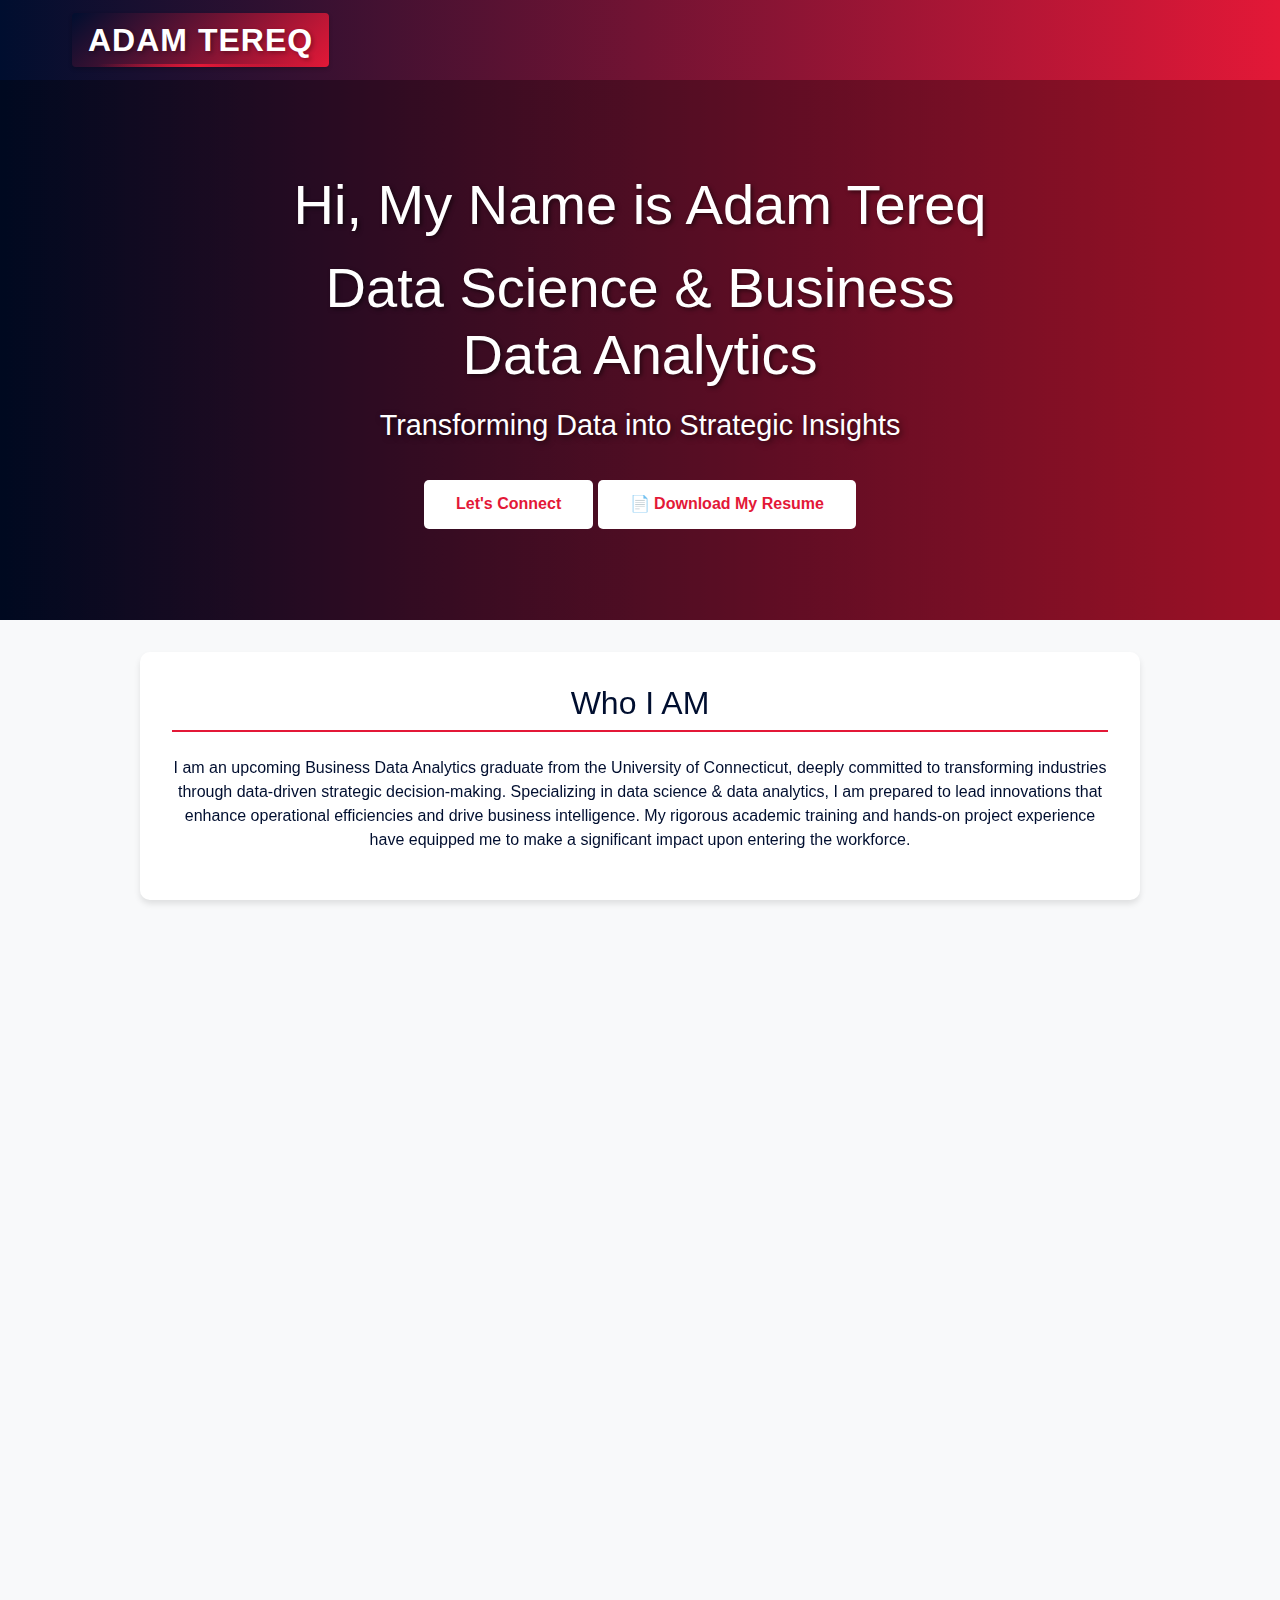
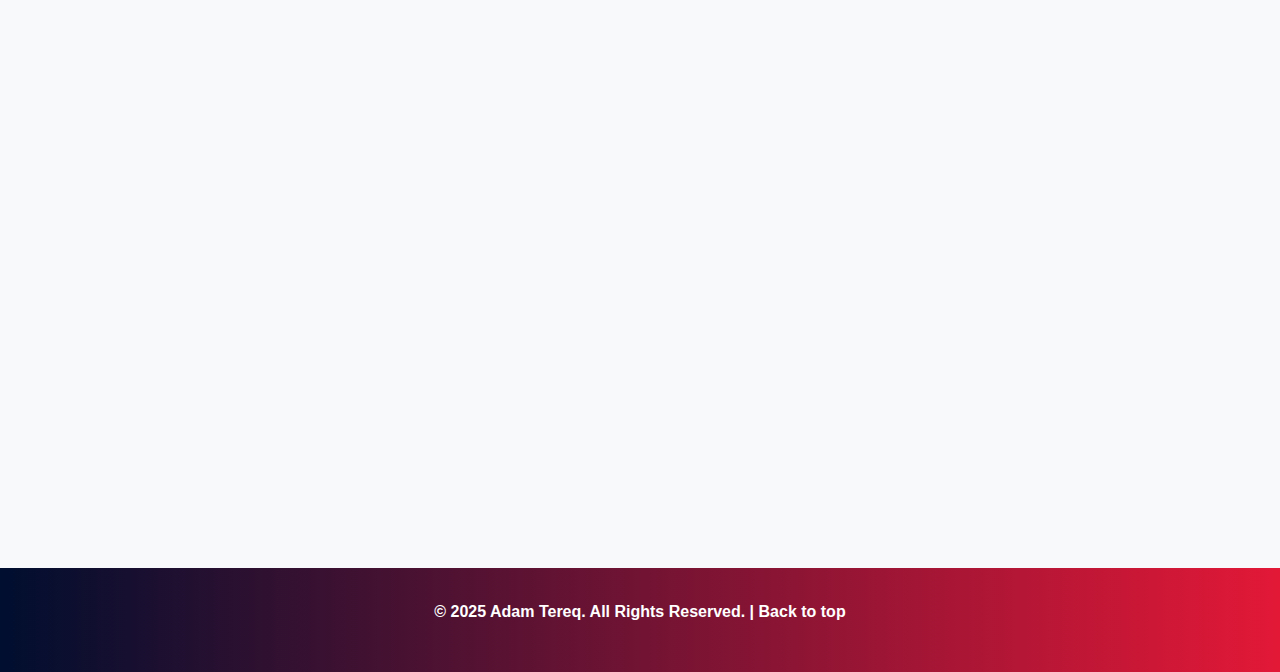
<file: index.html>
<!DOCTYPE html>
<html lang="en">
<head>
  <link rel="icon" type="image/svg+xml" href="public/Adam Logo.svg">
  <meta charset="UTF-8">
  <meta name="description" content="Adam Tereq's Data Science Portfolio">
  <meta name="keywords" content="Data Science, Data Analytics, Portfolio, Adam Tereq">
  <meta name="viewport" content="width=device-width, initial-scale=1.0">
  <title>Adam Tereq - Data Science Portfolio</title>
  <!-- AOS Library for animations -->
  <link href="https://cdn.jsdelivr.net/npm/aos@2.3.4/dist/aos.css" rel="stylesheet">
  <!-- Bootstrap CSS for carousel -->
  <link href="https://cdn.jsdelivr.net/npm/bootstrap@5.0.0-beta3/dist/css/bootstrap.min.css" rel="stylesheet">
  <!-- Custom CSS -->
  <link href="css/home.css" rel="stylesheet">
</head>
<body>
  <!-- HEADER / NAV -->
  <header>
    <nav class="navbar">
      <h2 class="logo">Adam Tereq</h2>
    </nav>
  </header>

  <div class="container">
    <!-- HERO SECTION -->
    <section class="hero" data-aos="fade-in">
      <div class="hero-overlay"></div>
      <div class="hero-content">
        <h1>Hi, My Name is Adam Tereq</h1>
        <h1>Data Science & Business Data Analytics</h1>
        <p>Transforming Data into Strategic Insights</p>
        <a href="#contact" class="hero-btn">Let's Connect</a>
        <a href="public/Adam Tereq Resume .pdf" class="hero-btn" download>📄 Download My Resume</a>
      </div>
    </section>

    <!-- ABOUT SECTION -->
    <section id="about" class="about-section section-bg" data-aos="fade-up">
      <h2>Who I AM</h2>
      <p>
        I am an upcoming Business Data Analytics graduate from the University of Connecticut, deeply committed to transforming industries through data-driven strategic decision-making. Specializing in data science & data analytics, I am prepared to lead innovations that enhance operational efficiencies and drive business intelligence. My rigorous academic training and hands-on project experience have equipped me to make a significant impact upon entering the workforce.
      </p>
    </section>

    <!-- EDUCATION SECTION -->
    <section id="education" class="education-section section-bg" data-aos="fade-right">
      <h2>Education</h2>
      <div class="education-details">
        <h3>University of Connecticut, Storrs, CT</h3>
        <p><strong>B.S. in Business Data Analytics</strong></p>
        <p>Double Minor: Business Management & Digital Marketing/Analytics</p>
        <p>Honors: Dean’s List, Alpha Lambda Delta Honor Society</p>
        <p>New Haven Promise Scholar</p>
      </div>
    </section>

    <!-- SKILLS SECTION -->
    <section id="skills" class="skills-section section-bg" data-aos="zoom-in">
      <h2>Skills</h2>
      <div class="skills-grid">
        <div class="skill-category">
          <h3>💻 Programming Languages</h3>
          <ul>
            <li>Python</li>
            <li>SQL</li>
          </ul>
        </div>
        <div class="skill-category">
          <h3>⚙️ Tools & Technologies</h3>
          <ul>
            <li>Power BI</li>
            <li>Tableau</li>
            <li>MySQL</li>
            <li>ServiceNow</li>
            <li>Linux</li>
            <li>Jupyter Notebook</li>
            <li>Cloud Computing</li>
            <li>AWS</li>
            <li>CNN</li>
          </ul>
        </div>
        <div class="skill-category">
          <h3>🛠️ Frameworks & Libraries</h3>
          <ul>
            <li>NumPy</li>
            <li>Matplotlib</li>
            <li>Pandas</li>
            <li>TensorFlow</li>
            <li>SciPy</li>
          </ul>
        </div>
        <div class="skill-category">
          <h3>🎯 Areas of Expertise</h3>
          <ul>
            <li>Data Analysis & Visualization</li>
            <li>Machine Learning & Predictive Modeling</li>
            <li>Project Management & Team Leadership</li>
            <li>Business Intelligence Solutions</li>
            <li>Cybersecurity & Risk Management</li>
          </ul>
        </div>
      </div>
    </section>

    <!-- PROJECTS SECTION -->
    <section id="projects" class="projects-section section-bg" data-aos="fade-left">
      <h2>Projects</h2>
      <div class="projects-grid">
        
        <!-- Stock Market Project -->
        <div class="project-card">
          <div class="project-header">
            <h3>Stock Market Analysis and Prediction Project</h3>
            <div class="project-meta">
              <span class="project-org">University of Connecticut</span>
              <span class="project-date">March 2025</span>
            </div>
          </div>
          <div class="project-content">
            <p class="project-description">
              Developed a stock market analysis and prediction model using machine learning techniques and historical stock data. The project leveraged Yahoo Finance API to retrieve stock data and implemented regression models to predict closing prices.
            </p>
            <div class="project-highlights">
              <h4>Key Highlights:</h4>
              <ul>
                <li>Fetched and processed stock market data from Yahoo Finance</li>
                <li>Implemented Linear Regression, Ridge, Lasso, and Logistic Regression models</li>
                <li>Performed Exploratory Data Analysis (EDA) using Matplotlib and Pandas</li>
                <li>Evaluated model performance using Mean Squared Error (MSE) and R² Score</li>
                <li>Developed insights into stock price trends and volatility</li>
              </ul>
            </div>
            <div class="project-skills">
              <h4>Skills Used:</h4>
              <div class="skill-tags">
                <span>Python</span>
                <span>Machine Learning</span>
                <span>Data Analysis</span>
                <span>Financial Data Retrieval</span>
                <span>Regression Models</span>
                <span>Scikit-Learn</span>
                <span>Data Visualization</span>
                <span>Matplotlib</span>
                <span>Pandas</span>
                <span>Feature Engineering</span>
              </div>
            </div>
          </div>
        </div>
        <!-- Energy Consumption Project -->
        <div class="project-card">
          <div class="project-header">
            <h3>Building Energy Consumption Prediction Model</h3>
            <div class="project-meta">
              <span class="project-org">Personal Project</span>
              <span class="project-date">April 2024 - May 2024</span>
            </div>
          </div>
          <div class="project-content">
            <p class="project-description">
              In this data-driven project, I utilized machine learning techniques to analyze and predict energy consumption in buildings based on various factors such as building type, square footage, occupancy, appliance usage, and environmental conditions. The goal was to develop an AI-driven model that could forecast energy usage and help optimize resource management.
            </p>
            <div class="project-highlights">
              <h4>Key Highlights:</h4>
              <ul>
                <li>Data Analysis: Explored relationships between energy consumption and variables like temperature, day of the week, and building occupancy</li>
                <li>Model Development: Built and trained a predictive machine learning model using regression techniques to forecast energy consumption accurately</li>
                <li>Feature Engineering: Processed data to enhance model performance, including handling missing values, scaling features, and selecting relevant variables</li>
                <li>Model Evaluation: Assessed model performance using key metrics such as Mean Absolute Error (MAE) and Root Mean Squared Error (RMSE)</li>
                <li>Impact: The project provided insights to optimize energy usage, reduce operational costs, and support sustainability efforts in residential, commercial, and industrial buildings</li>
              </ul>
            </div>
            <div class="project-skills">
              <h4>Skills Used:</h4>
              <div class="skill-tags">
                <span>Python</span>
                <span>Machine Learning</span>
                <span>Data Analysis</span>
                <span>Predictive Modeling</span>
                <span>Data Visualization</span>
                <span>Regression Models</span>
              </div>
            </div>
          </div>
        </div>

        <!-- COVID-19 Project -->
        <div class="project-card">
          <div class="project-header">
            <h3>COVID-19 Detection from Chest X-Ray Images Using CNN</h3>
            <div class="project-meta">
              <span class="project-org">Personal Project</span>
              <span class="project-date">February 2024 - March 2024</span>
            </div>
          </div>
          <div class="project-content">
            <p class="project-description">
              Developed a CNN model to identify COVID-19 infections from chest X-ray images, achieving high accuracy across training, validation, and test datasets.
            </p>
            <div class="project-highlights">
              <h4>Key Highlights:</h4>
              <ul>
                <li>Built and trained a CNN using Keras with TensorFlow backend</li>
                <li>Performed data preprocessing and augmentation using TensorFlow 2.0</li>
                <li>Implemented sequential model architecture with convolutional, pooling, and dense layers</li>
                <li>Analyzed lung X-ray images from Kaggle dataset</li>
                <li>Achieved 94.83% accuracy on test set</li>
              </ul>
            </div>
            <div class="project-results">
              <h4>Results:</h4>
              <ul>
                <li>Training Set: 98.41% accuracy, 0.0490 loss</li>
                <li>Validation Set: 97.51% accuracy, 0.0759 loss</li>
                <li>Test Set: 94.83% accuracy, 0.1141 loss</li>
              </ul>
            </div>
            <div class="project-skills">
              <h4>Skills Used:</h4>
              <div class="skill-tags">
                <span>TensorFlow</span>
                <span>Keras</span>
                <span>Python</span>
                <span>Machine Learning</span>
                <span>Data Preprocessing</span>
                <span>Data Visualization</span>
              </div>
            </div>
          </div>
        </div>
      </div>
    </section>

    <!-- CERTIFICATIONS SECTION -->
    <section id="certifications" class="cert-section section-bg" data-aos="fade-up">
      <h2>Certifications</h2>
      <div class="row">
        <div class="col-md-6">
          <div class="certification-card">
            <img src="public/Google Cybersecurity Certificate.png" alt="Google Cybersecurity Certification">
            <h5>Google Cybersecurity</h5>
            <p>Coursera, March 2025</p>
          </div>
        </div>
        <div class="col-md-6">
          <div class="certification-card">
            <img src="public/IBM ML DS Certificate.png" alt="Machine Learning Certification">
            <h5>Machine Learning for Data Science Projects</h5>
            <p>IBM, December 2024</p>
          </div>
        </div>
      </div>
      <div class="row">
        <div class="col-md-6">
          <div class="certification-card">
            <img src="public/IBM Enterprise DS Certificate.png" alt="Enterprise Data Science Certification">
            <h5>Enterprise Data Science</h5>
            <p>IBM, December 2024</p>
          </div>
        </div>
        <div class="col-md-6">
          <div class="certification-card">
            <img src="public/IBM Data Fundamentals Certificate.png" alt="Data Fundamentals Certification">
            <h5>Data Fundamentals</h5>
            <p>IBM, December 2024</p>
          </div>
        </div>
      </div>
    </section>

    <!-- Resume Section -->
    <section class="resume-section" data-aos="fade-up">
      <h1>My Resume</h1>
      <embed 
          src="public/Adam Tereq Resume .pdf" 
          type="application/pdf"
          style="width: 700px; height: 100vh; border: none; border-radius: 8px;">
  </section>

    <!-- CONTACT SECTION -->
    <section id="contact" class="contact-section section-bg" data-aos="fade-down">
      <h2>Let's Connect</h2>
      <p><strong>Feel free to reach out to me on any of these platforms if you would like to collaborate on any projects or connect. I'd love to hear from you!</a></p>
      <p><strong>Email:</strong> <a href="mailto:adamtereq@gmail.com">adamtereq@gmail.com</a></p>
      <p><strong>GitHub:</strong> <a href="https://github.com/adamtt123" target="_blank">Adam Tereq</a></p>
      <p><strong>LinkedIn:</strong> <a href="https://www.linkedin.com/in/adam-tereq-2a7117204/" target="_blank">Adam Tereq</a></p>
    </section>
  </div>

  <!-- FOOTER -->
  <footer>
    <div class="container">
      <p>&copy; 2025 Adam Tereq. All Rights Reserved. | <a href="#top">Back to top</a></p>
    </div>
  </footer>

  <!-- AOS Library Initialization -->
  <script src="https://cdn.jsdelivr.net/npm/aos@2.3.4/dist/aos.js"></script>
  <!-- Bootstrap Bundle with Popper -->
  <script src="https://cdn.jsdelivr.net/npm/bootstrap@5.0.0-beta3/dist/js/bootstrap.bundle.min.js"></script>
  <script>
    AOS.init({
      offset: 200,  // offset (in px) from the original trigger point
      duration: 600,  // values from 0 to 3000, with step 50ms
      easing: 'ease-in-out-quart',  // default easing for AOS animations
      once: false,  // whether animation should happen only once - while scrolling down
      mirror: false,  // whether elements should animate out while scrolling past them
      anchorPlacement: 'top-bottom',  // defines which position of the element regarding to window should trigger the animation
    });

    
  </script>
</body>
</html>
</file>
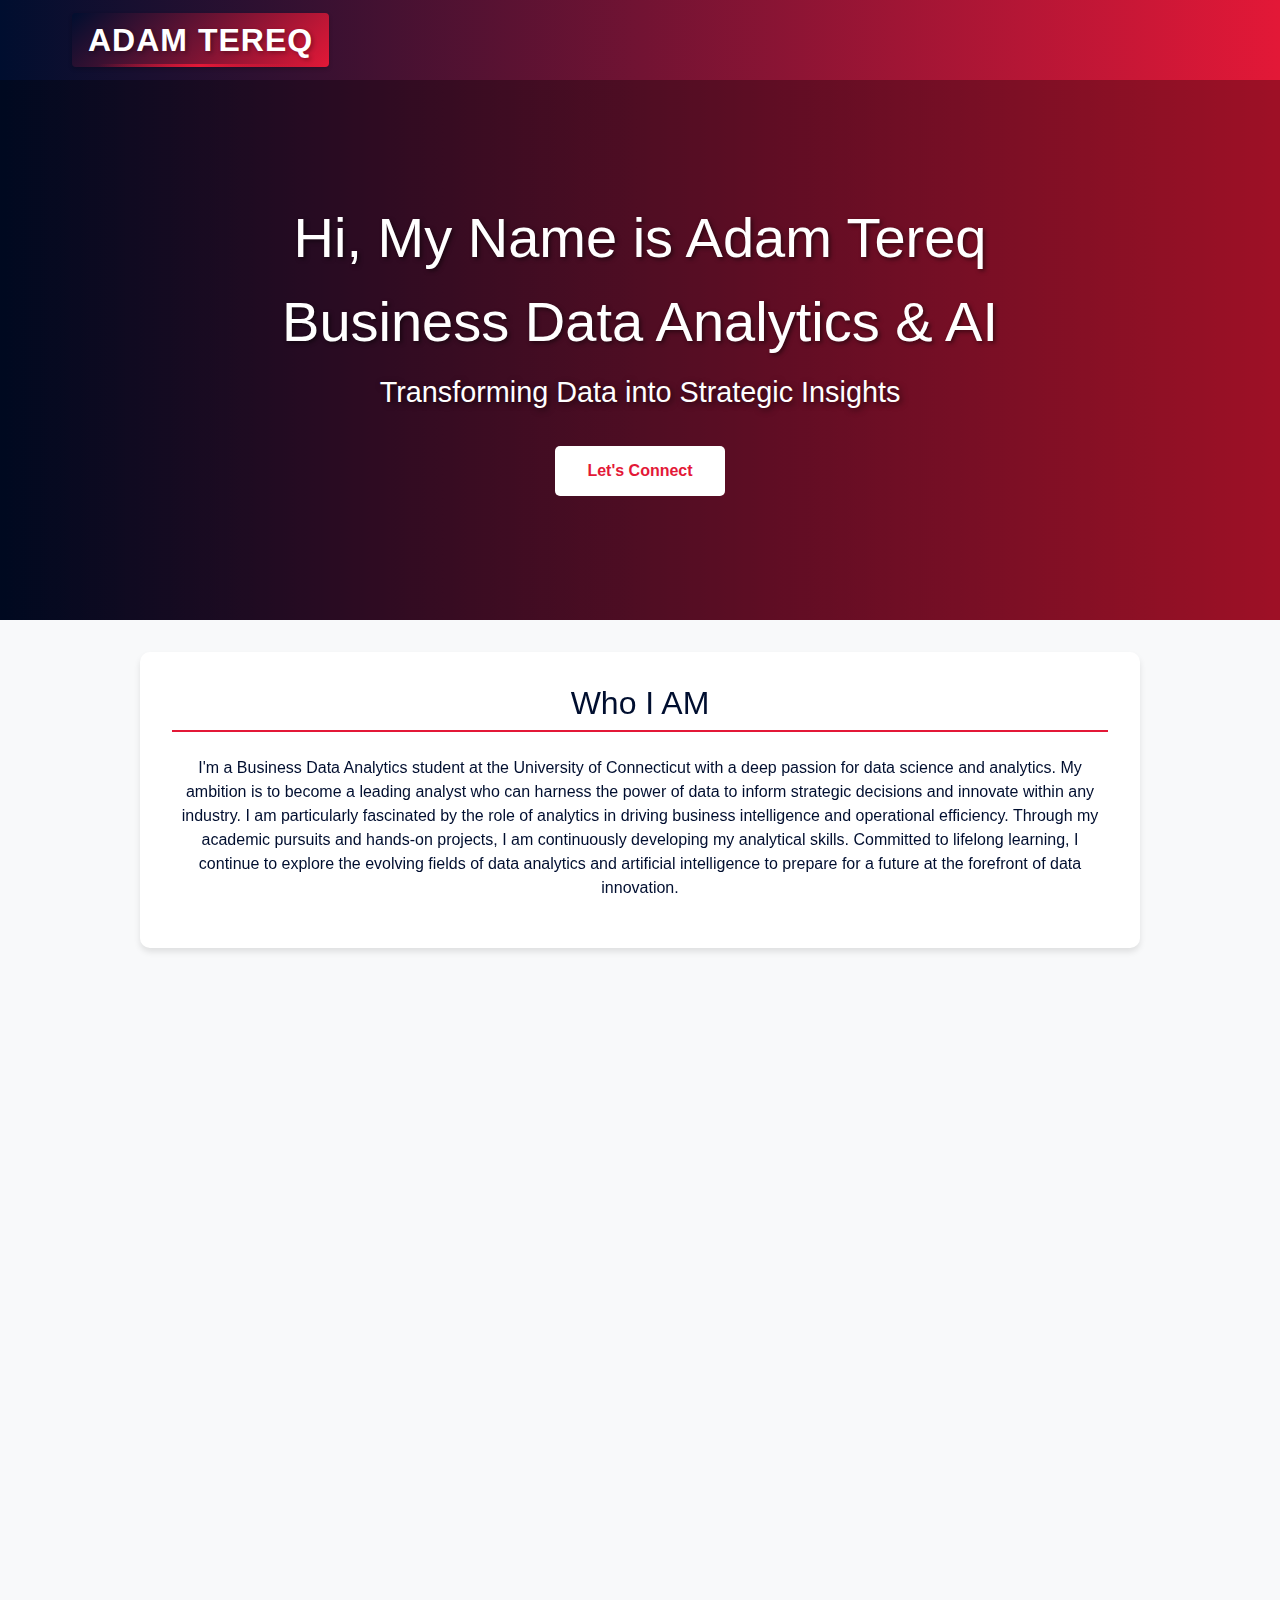
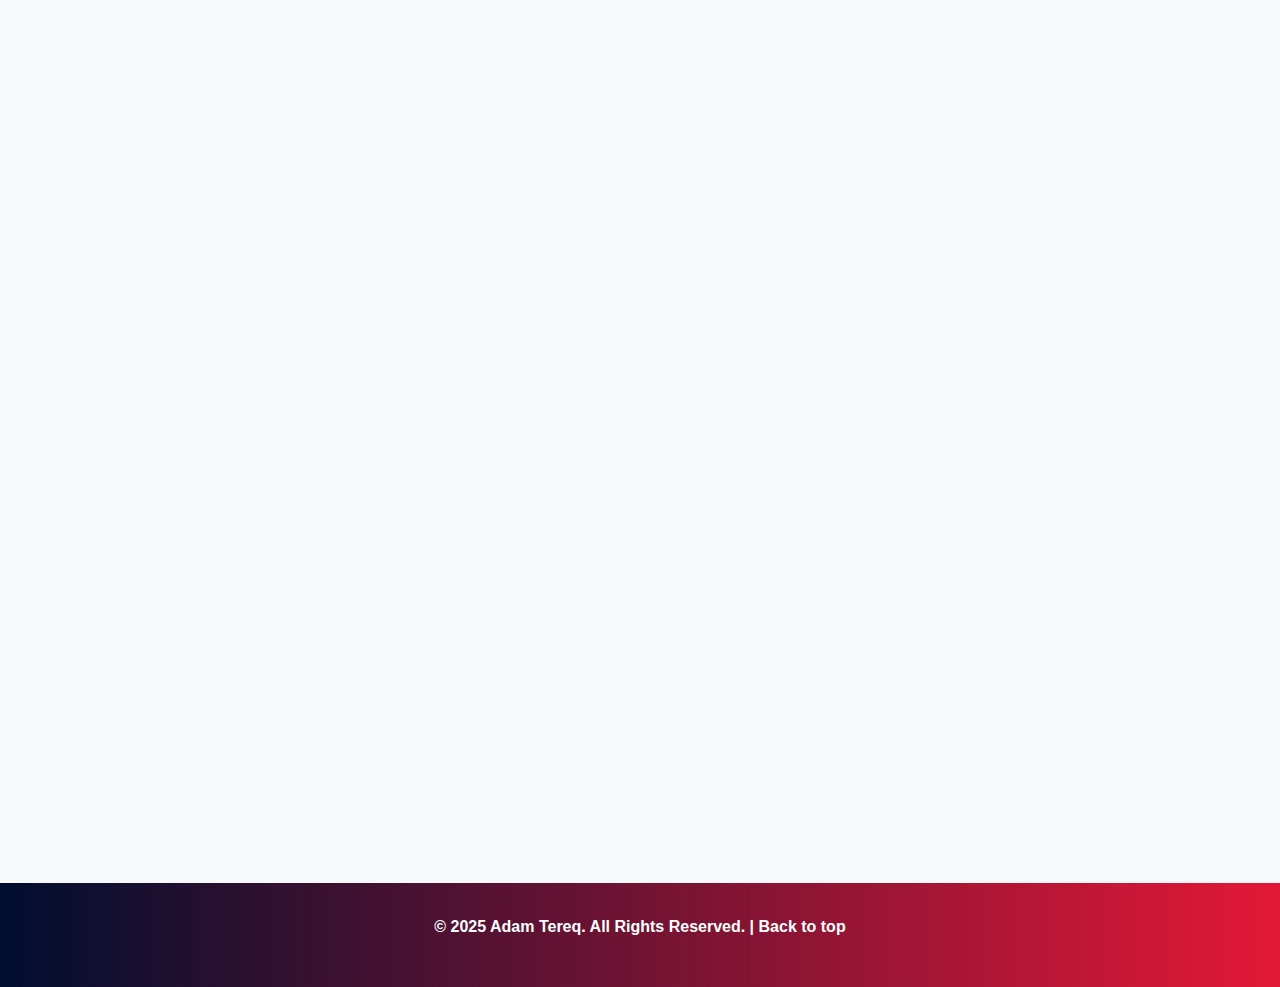
<file: home.html>
<!DOCTYPE html>
<html lang="en">
<head>
  <meta charset="UTF-8" />
  <meta name="description" content="Adam Tereq's Data Science Portfolio" />
  <meta name="keywords" content="Data Science, Data Analytics, Portfolio, Adam Tereq" />
  <meta name="viewport" content="width=device-width, initial-scale=1.0" />
  <title>Adam Tereq - Data Science Portfolio</title>
  <!-- AOS Library for animations -->
  <link href="https://cdn.jsdelivr.net/npm/aos@2.3.4/dist/aos.css" rel="stylesheet">
  <!-- Bootstrap CSS for carousel -->
  <link href="https://cdn.jsdelivr.net/npm/bootstrap@5.0.0-beta3/dist/css/bootstrap.min.css" rel="stylesheet">
  <!-- Custom CSS -->
  <link href="/css/home.css" rel="stylesheet">
</head>
<body>
  <!-- HEADER / NAV -->
  <header>
    <nav class="navbar">
      <h2 class="logo">Adam Tereq</h2>
    </nav>
  </header>

  <div class="container">
    <!-- HERO SECTION -->
    <section class="hero" data-aos="fade-in">
      <div class="hero-overlay"></div>
      <div class="hero-content">
        <h1>Hi, My Name is Adam Tereq</h1>
        <h1>Business Data Analytics & AI</h1>
        <p>Transforming Data into Strategic Insights</p>
        <a href="#contact" class="hero-btn">Let's Connect</a>
      </div>
    </section>

    <!-- ABOUT SECTION -->
    <section id="about" class="about-section section-bg" data-aos="fade-up">
      <h2>Who I AM</h2>
      <p>
        I'm a Business Data Analytics student at the University of Connecticut with a deep passion for data science and analytics. My ambition is to become a leading analyst who can harness the power of data to inform strategic decisions and innovate within any industry. I am particularly fascinated by the role of analytics in driving business intelligence and operational efficiency. Through my academic pursuits and hands-on projects, I am continuously developing my analytical skills. Committed to lifelong learning, I continue to explore the evolving fields of data analytics and artificial intelligence to prepare for a future at the forefront of data innovation.
      </p>
    </section>

    <!-- EDUCATION SECTION -->
    <section id="education" class="education-section section-bg" data-aos="fade-right">
      <h2>Education</h2>
      <div class="education-details">
        <h3>University of Connecticut, Storrs, CT</h3>
        <p><strong>B.S. in Business Data Analytics</strong></p>
        <p>Double Minor: Business Management & Digital Marketing/Analytics</p>
        <p>GPA: 3.41/4.00, Dean's List</p>
        <p>New Haven Promise Scholar</p>
      </div>
    </section>

    <!-- SKILLS SECTION -->
    <section id="skills" class="skills-section section-bg" data-aos="zoom-in">
      <h2>Skills</h2>
      <div class="skills-grid">
        <div class="skill-category">
          <h3>💻 Programming Languages</h3>
          <ul>
            <li>Python</li>
            <li>SQL</li>
            <li>TypeScript</li>
            <li>HTML/CSS</li>
          </ul>
        </div>
        <div class="skill-category">
          <h3>⚙️ Tools & Technologies</h3>
          <ul>
            <li>Power BI</li>
            <li>Tableau</li>
            <li>MySQL</li>
            <li>MATLAB</li>
            <li>ServiceNow</li>
            <li>Linux</li>
            <li>Unity</li>
            <li>Metasploit</li>
            <li>Nmap</li>
            <li>Jupyter Notebook</li>
            <li>Cloud Computing</li>
            <li>Figma</li>
          </ul>
        </div>
        <div class="skill-category">
          <h3>🛠️ Frameworks & Libraries</h3>
          <ul>
            <li>NumPy</li>
            <li>Matplotlib</li>
            <li>Pandas</li>
            <li>React</li>
            <li>Scikit-learn</li>
          </ul>
        </div>
        <div class="skill-category">
          <h3>🎯 Areas of Expertise</h3>
          <ul>
            <li>Data Analysis & Visualization</li>
            <li>Machine Learning & Predictive Modeling</li>
            <li>Project Management & Team Leadership</li>
            <li>Business Intelligence Solutions</li>
            <li>Cybersecurity & Risk Management</li>
          </ul>
        </div>
      </div>
    </section>

    <!-- PROJECTS SECTION -->
    <section id="projects" class="projects-section section-bg" data-aos="fade-left">
      <h2>Projects</h2>
      <div class="project-item">
        <h3>Stock Market Analysis and Prediction Project</h3>
        <p class="project-duration">March 2025</p>
        <p class="project-association">Associated with University of Connecticut</p>
        <p>
          Developed a stock market analysis and prediction model using machine learning techniques and historical stock data. The project leveraged Yahoo Finance API to retrieve stock data and implemented regression models to predict closing prices. Applied data preprocessing, feature engineering, and performance evaluation techniques to assess model accuracy.
        </p>
        <h4>Key Highlights:</h4>
        <ul>
          <li>Fetched and processed stock market data from Yahoo Finance.</li>
          <li>Implemented Linear Regression, Ridge, Lasso, and Logistic Regression models.</li>
          <li>Performed Exploratory Data Analysis (EDA) using Matplotlib and Pandas.</li>
          <li>Evaluated model performance using Mean Squared Error (MSE) and R² Score.</li>
          <li>Developed insights into stock price trends and volatility.</li>
        </ul>
      </div>
    </section>

    <!-- CERTIFICATIONS SECTION -->
    <section id="certifications" class="cert-section section-bg" data-aos="fade-up">
      <h2>Certifications</h2>
      <div class="row">
        <div class="col-md-6">
          <div class="certification-card">
            <img src="/public/Google Cybersecurity Certificate.png" alt="Google Cybersecurity Certification">
            <h5>Google Cybersecurity</h5>
            <p>Coursera, March 2025</p>
          </div>
        </div>
        <div class="col-md-6">
          <div class="certification-card">
            <img src="/public/IBM ML DS Certificate.png" alt="Machine Learning Certification">
            <h5>Machine Learning for Data Science Projects</h5>
            <p>IBM, December 2024</p>
          </div>
        </div>
      </div>
      <div class="row">
        <div class="col-md-6">
          <div class="certification-card">
            <img src="/public/IBM Enterprise DS Certificate.png" alt="Enterprise Data Science Certification">
            <h5>Enterprise Data Science</h5>
            <p>IBM, December 2024</p>
          </div>
        </div>
        <div class="col-md-6">
          <div class="certification-card">
            <img src="/public/IBM Data Fundamentals Certificate.png" alt="Data Fundamentals Certification">
            <h5>Data Fundamentals</h5>
            <p>IBM, December 2024</p>
          </div>
        </div>
      </div>
    </section>

    <!-- CONTACT SECTION -->
    <section id="contact" class="contact-section section-bg" data-aos="fade-down">
      <h2>Let's Connect</h2>
      <p><strong>Feel free to reach out to me on any of these platforms if you would like to collaborate on any projects or connect. I'd love to hear from you!</a></p>
      <p><strong>Email:</strong> <a href="mailto:adamtereq@gmail.com">adamtereq@gmail.com</a></p>
      <p><strong>GitHub:</strong> <a href="https://github.com/adamtt123" target="_blank">Adam Tereq</a></p>
      <p><strong>LinkedIn:</strong> <a href="https://www.linkedin.com/in/adam-tereq-2a7117204/" target="_blank">Adam Tereq</a></p>
    </section>
  </div>

  <!-- FOOTER -->
  <footer>
    <div class="container">
      <p>&copy; 2025 Adam Tereq. All Rights Reserved. | <a href="#top">Back to top</a></p>
    </div>
  </footer>

  <!-- AOS Library Initialization -->
  <script src="https://cdn.jsdelivr.net/npm/aos@2.3.4/dist/aos.js"></script>
  <!-- Bootstrap Bundle with Popper -->
  <script src="https://cdn.jsdelivr.net/npm/bootstrap@5.0.0-beta3/dist/js/bootstrap.bundle.min.js"></script>
  <script>
    AOS.init({
      offset: 200,  // offset (in px) from the original trigger point
      duration: 600,  // values from 0 to 3000, with step 50ms
      easing: 'ease-in-out-quart',  // default easing for AOS animations
      once: false,  // whether animation should happen only once - while scrolling down
      mirror: false,  // whether elements should animate out while scrolling past them
      anchorPlacement: 'top-bottom',  // defines which position of the element regarding to window should trigger the animation
    });

    
  </script>
</body>
</html>
</file>
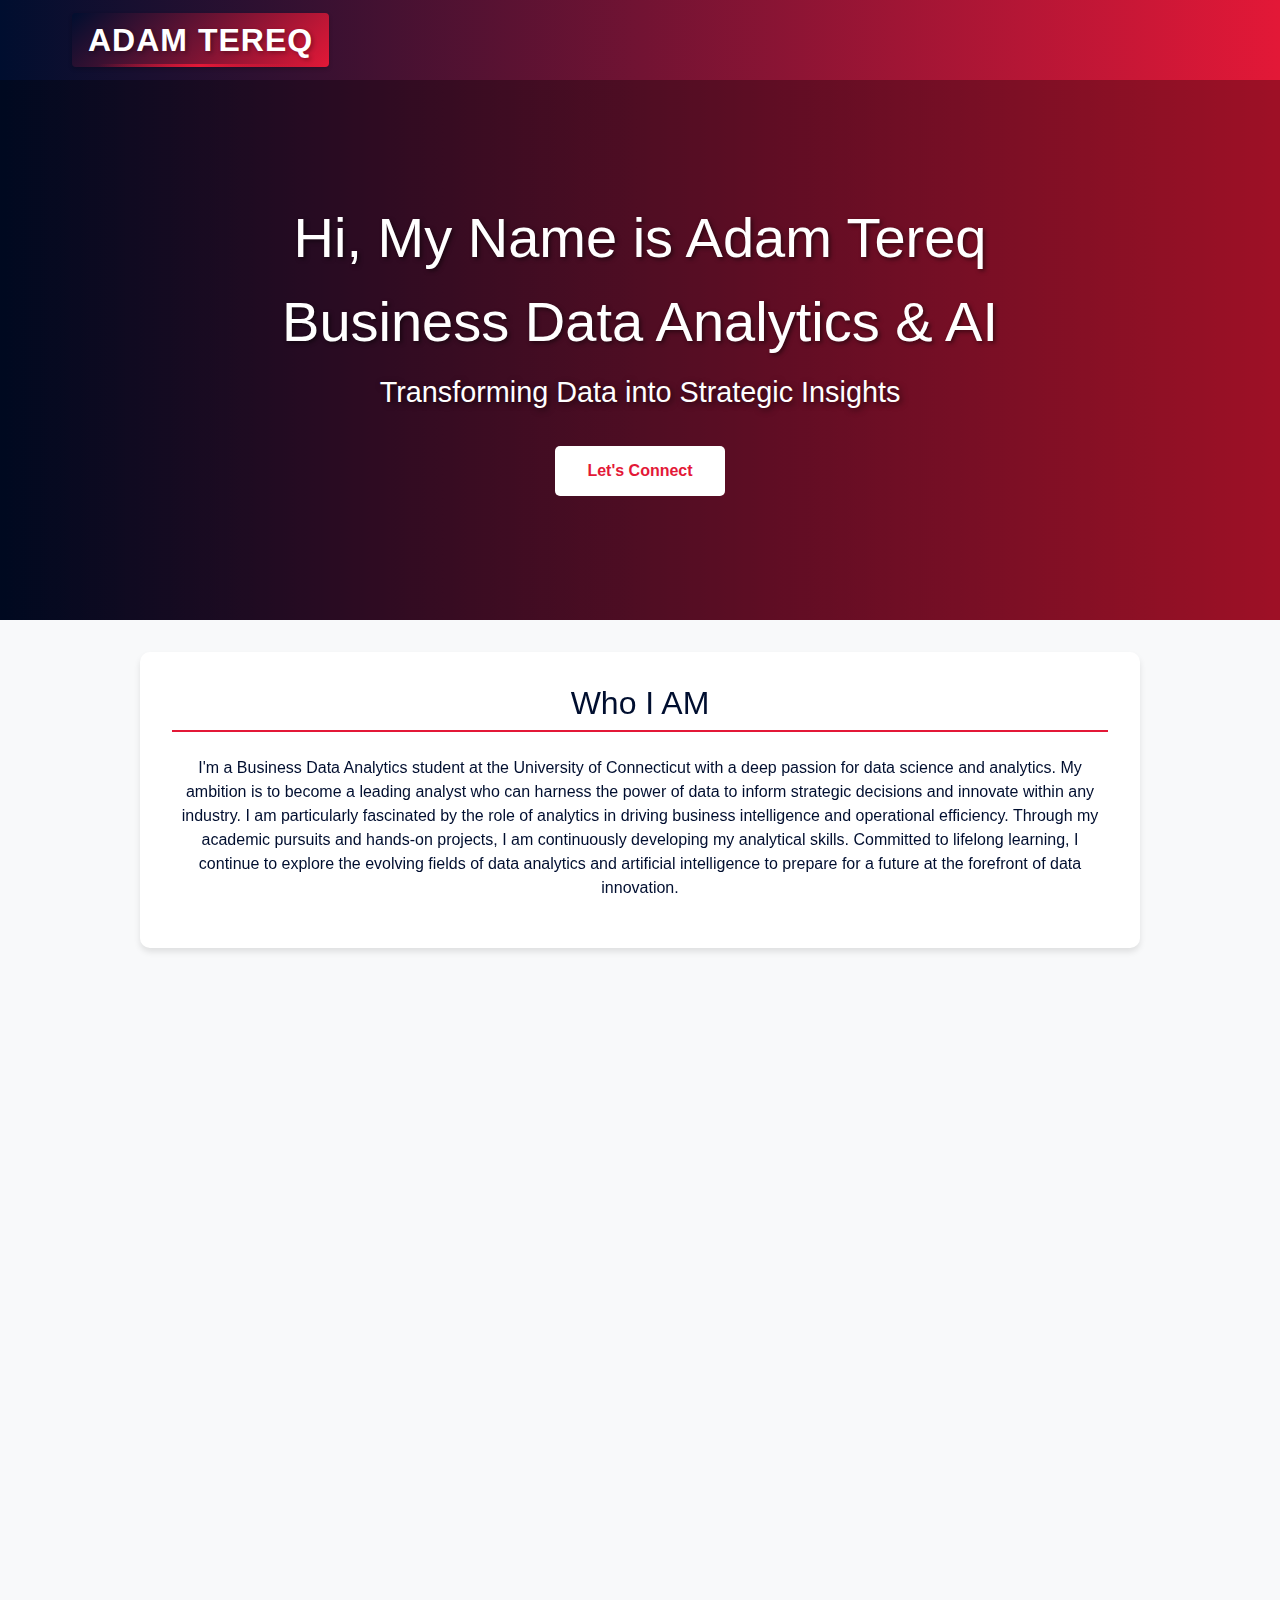
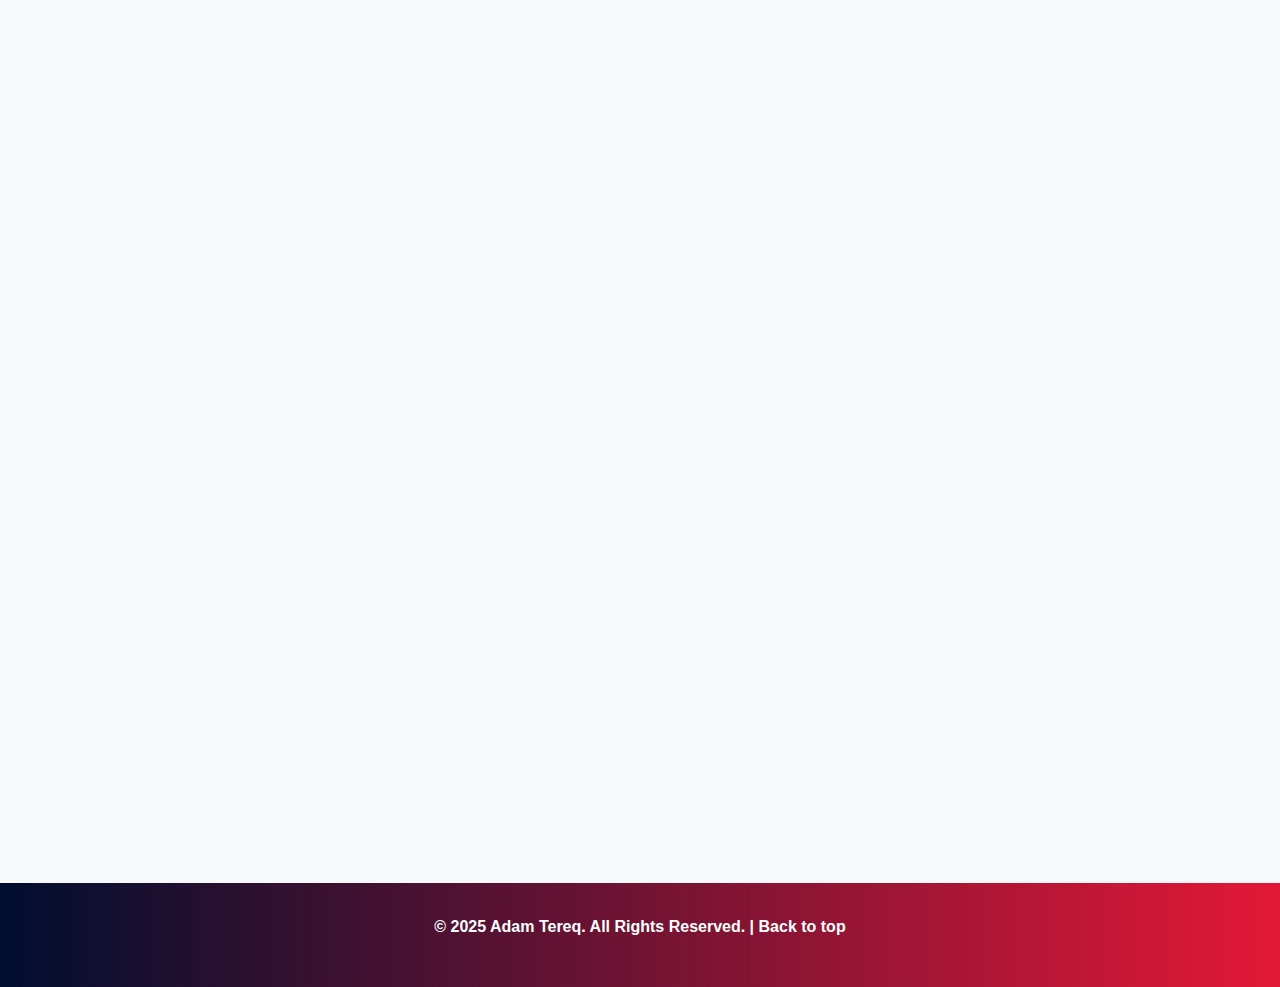
<file: html/home.html>
<!DOCTYPE html>
<html lang="en">
<head>
  <meta charset="UTF-8" />
  <meta name="description" content="Adam Tereq's Data Science Portfolio" />
  <meta name="keywords" content="Data Science, Data Analytics, Portfolio, Adam Tereq" />
  <meta name="viewport" content="width=device-width, initial-scale=1.0" />
  <title>Adam Tereq - Data Science Portfolio</title>
  <!-- AOS Library for animations -->
  <link href="https://cdn.jsdelivr.net/npm/aos@2.3.4/dist/aos.css" rel="stylesheet">
  <!-- Bootstrap CSS for carousel -->
  <link href="https://cdn.jsdelivr.net/npm/bootstrap@5.0.0-beta3/dist/css/bootstrap.min.css" rel="stylesheet">
  <!-- Custom CSS -->
  <link href="../css/home.css" rel="stylesheet">
</head>
<body>
  <!-- HEADER / NAV -->
  <header>
    <nav class="navbar">
      <h2 class="logo">Adam Tereq</h2>
    </nav>
  </header>

  <div class="container">
    <!-- HERO SECTION -->
    <section class="hero" data-aos="fade-in">
      <div class="hero-overlay"></div>
      <div class="hero-content">
        <h1>Hi, My Name is Adam Tereq</h1>
        <h1>Business Data Analytics & AI</h1>
        <p>Transforming Data into Strategic Insights</p>
        <a href="#contact" class="hero-btn">Let's Connect</a>
      </div>
    </section>

    <!-- ABOUT SECTION -->
    <section id="about" class="about-section section-bg" data-aos="fade-up">
      <h2>Who I AM</h2>
      <p>
        I'm a Business Data Analytics student at the University of Connecticut with a deep passion for data science and analytics. My ambition is to become a leading analyst who can harness the power of data to inform strategic decisions and innovate within any industry. I am particularly fascinated by the role of analytics in driving business intelligence and operational efficiency. Through my academic pursuits and hands-on projects, I am continuously developing my analytical skills. Committed to lifelong learning, I continue to explore the evolving fields of data analytics and artificial intelligence to prepare for a future at the forefront of data innovation.
      </p>
    </section>

    <!-- EDUCATION SECTION -->
    <section id="education" class="education-section section-bg" data-aos="fade-right">
      <h2>Education</h2>
      <div class="education-details">
        <h3>University of Connecticut, Storrs, CT</h3>
        <p><strong>B.S. in Business Data Analytics</strong></p>
        <p>Double Minor: Business Management & Digital Marketing/Analytics</p>
        <p>GPA: 3.41/4.00, Dean's List</p>
        <p>New Haven Promise Scholar</p>
      </div>
    </section>

    <!-- SKILLS SECTION -->
    <section id="skills" class="skills-section section-bg" data-aos="zoom-in">
      <h2>Skills</h2>
      <div class="skills-grid">
        <div class="skill-category">
          <h3>💻 Programming Languages</h3>
          <ul>
            <li>Python</li>
            <li>SQL</li>
            <li>TypeScript</li>
            <li>HTML/CSS</li>
          </ul>
        </div>
        <div class="skill-category">
          <h3>⚙️ Tools & Technologies</h3>
          <ul>
            <li>Power BI</li>
            <li>Tableau</li>
            <li>MySQL</li>
            <li>MATLAB</li>
            <li>ServiceNow</li>
            <li>Linux</li>
            <li>Unity</li>
            <li>Metasploit</li>
            <li>Nmap</li>
            <li>Jupyter Notebook</li>
            <li>Cloud Computing</li>
            <li>Figma</li>
          </ul>
        </div>
        <div class="skill-category">
          <h3>🛠️ Frameworks & Libraries</h3>
          <ul>
            <li>NumPy</li>
            <li>Matplotlib</li>
            <li>Pandas</li>
            <li>React</li>
            <li>Scikit-learn</li>
          </ul>
        </div>
        <div class="skill-category">
          <h3>🎯 Areas of Expertise</h3>
          <ul>
            <li>Data Analysis & Visualization</li>
            <li>Machine Learning & Predictive Modeling</li>
            <li>Project Management & Team Leadership</li>
            <li>Business Intelligence Solutions</li>
            <li>Cybersecurity & Risk Management</li>
          </ul>
        </div>
      </div>
    </section>

    <!-- PROJECTS SECTION -->
    <section id="projects" class="projects-section section-bg" data-aos="fade-left">
      <h2>Projects</h2>
      <div class="project-item">
        <h3>Stock Market Analysis and Prediction Project</h3>
        <p class="project-duration">March 2025</p>
        <p class="project-association">Associated with University of Connecticut</p>
        <p>
          Developed a stock market analysis and prediction model using machine learning techniques and historical stock data. The project leveraged Yahoo Finance API to retrieve stock data and implemented regression models to predict closing prices. Applied data preprocessing, feature engineering, and performance evaluation techniques to assess model accuracy.
        </p>
        <h4>Key Highlights:</h4>
        <ul>
          <li>Fetched and processed stock market data from Yahoo Finance.</li>
          <li>Implemented Linear Regression, Ridge, Lasso, and Logistic Regression models.</li>
          <li>Performed Exploratory Data Analysis (EDA) using Matplotlib and Pandas.</li>
          <li>Evaluated model performance using Mean Squared Error (MSE) and R² Score.</li>
          <li>Developed insights into stock price trends and volatility.</li>
        </ul>
      </div>
    </section>

    <!-- CERTIFICATIONS SECTION -->
    <section id="certifications" class="cert-section section-bg" data-aos="fade-up">
      <h2>Certifications</h2>
      <div class="row">
        <div class="col-md-6">
          <div class="certification-card">
            <img src="/public/Google Cybersecurity Certificate.png" alt="Google Cybersecurity Certification">
            <h5>Google Cybersecurity</h5>
            <p>Coursera, March 2025</p>
          </div>
        </div>
        <div class="col-md-6">
          <div class="certification-card">
            <img src="/public/IBM ML DS Certificate.png" alt="Machine Learning Certification">
            <h5>Machine Learning for Data Science Projects</h5>
            <p>IBM, December 2024</p>
          </div>
        </div>
      </div>
      <div class="row">
        <div class="col-md-6">
          <div class="certification-card">
            <img src="/public/IBM Enterprise DS Certificate.png" alt="Enterprise Data Science Certification">
            <h5>Enterprise Data Science</h5>
            <p>IBM, December 2024</p>
          </div>
        </div>
        <div class="col-md-6">
          <div class="certification-card">
            <img src="/public/IBM Data Fundamentals Certificate.png" alt="Data Fundamentals Certification">
            <h5>Data Fundamentals</h5>
            <p>IBM, December 2024</p>
          </div>
        </div>
      </div>
    </section>

    <!-- CONTACT SECTION -->
    <section id="contact" class="contact-section section-bg" data-aos="fade-down">
      <h2>Let's Connect</h2>
      <p><strong>Feel free to reach out to me on any of these platforms if you would like to collaborate on any projects or connect. I'd love to hear from you!</a></p>
      <p><strong>Email:</strong> <a href="mailto:adamtereq@gmail.com">adamtereq@gmail.com</a></p>
      <p><strong>GitHub:</strong> <a href="https://github.com/adamtt123" target="_blank">Adam Tereq</a></p>
      <p><strong>LinkedIn:</strong> <a href="https://www.linkedin.com/in/adam-tereq-2a7117204/" target="_blank">Adam Tereq</a></p>
    </section>
  </div>

  <!-- FOOTER -->
  <footer>
    <div class="container">
      <p>&copy; 2025 Adam Tereq. All Rights Reserved. | <a href="#top">Back to top</a></p>
    </div>
  </footer>

  <!-- AOS Library Initialization -->
  <script src="https://cdn.jsdelivr.net/npm/aos@2.3.4/dist/aos.js"></script>
  <!-- Bootstrap Bundle with Popper -->
  <script src="https://cdn.jsdelivr.net/npm/bootstrap@5.0.0-beta3/dist/js/bootstrap.bundle.min.js"></script>
  <script>
    AOS.init({
      offset: 200,  // offset (in px) from the original trigger point
      duration: 600,  // values from 0 to 3000, with step 50ms
      easing: 'ease-in-out-quart',  // default easing for AOS animations
      once: false,  // whether animation should happen only once - while scrolling down
      mirror: false,  // whether elements should animate out while scrolling past them
      anchorPlacement: 'top-bottom',  // defines which position of the element regarding to window should trigger the animation
    });

    
  </script>
</body>
</html>
</file>
<file: css/home.css>
/* CSS Variables for UConn Colors */
:root {
  --uconn-blue: #000E2F;
  --uconn-red: #E31837;
  --uconn-gray: #7C878E;
  --data-science-blue: #1E88E5;
  --data-science-green: #43A047;
}

/* CSS code * --- RESET & GLOBAL STYLES --- */
* {
  margin: 0;
  padding: 0;
  box-sizing: border-box;
  font-family: "Open Sans", Arial, sans-serif;
}

/* --- GLOBAL BACKGROUND --- */
body {
  background-color: #f8f9fa;
  color: var(--uconn-blue);
  margin: 0;
  padding: 0;
  background-image: url('https://files.oaiusercontent.com/file-2N5JVs27FhejznpEqRWf5T?se=2025-03-19T05%3A46%3A22Z&sp=r&sv=2024-08-04&sr=b&rscc=max-age%3D604800%2C%20immutable%2C%20private&rscd=attachment%3B%20filename%3D9a6a81e9-604f-456c-81fb-ec2376fdbf9d.webp&sig=aoAUqO2nQCBAYUG7rT15WY59wZLgKQ%2Bx9iTdMl4Y%2BxA%3D');
  background-size: cover;
  background-position: center;
  background-attachment: fixed;
}

/* Container for main content */
.container {
  max-width: 1200px;
  margin: 0 auto;
  padding: 0 20px;
  width: 100%;
}

/* --- OVERLAY FOR BETTER READABILITY --- */
.section-bg {
  background-color: white;
  border-radius: 10px;
  box-shadow: 0 4px 6px rgba(0, 0, 0, 0.1);
  margin: 2rem auto;
  padding: 2rem;
  max-width: 1000px;
  text-align: center;
  width: 100%;
}

/* --- NAVIGATION --- */
header {
  background: linear-gradient(to right, var(--uconn-blue), var(--uconn-red));
  width: 100%;
  position: sticky;
  top: 0;
  z-index: 1000;
}

.navbar {
  display: flex;
  justify-content: space-between;
  align-items: center;
  max-width: 1200px;
  margin: 0 auto;
  padding: 0.8rem 2rem;
}

.logo {
  color: white;
  font-weight: bold;
  margin: 0;
  font-size: 2rem;
  text-transform: uppercase;
  letter-spacing: 1px;
  position: relative;
  padding: 0.5rem 1rem;
  background: linear-gradient(135deg, var(--uconn-blue), var(--uconn-red));
  border-radius: 4px;
  box-shadow: 0 2px 4px rgba(0, 0, 0, 0.2);
  text-shadow: 2px 2px 4px rgba(0, 0, 0, 0.3);
}

.logo::after {
  content: '';
  position: absolute;
  bottom: 0;
  left: 50%;
  transform: translateX(-50%);
  width: 80%;
  height: 3px;
  background: linear-gradient(90deg, transparent, var(--uconn-red), transparent);
  border-radius: 2px;
}

.nav-links {
  list-style: none;
  display: flex;
  gap: 2rem;
}

.nav-links li a {
  color: white;
  text-decoration: none;
  padding: 0.5rem 1rem;
  transition: all 0.3s ease;
  border-radius: 4px;
  font-weight: 500;
}

.nav-links li a:hover {
  background-color: rgba(255, 255, 255, 0.2);
  color: var(--uconn-red);
  transform: translateY(-2px);
}

/* --- HERO SECTION --- */
.hero {
  position: relative;
  height: 60vh;
  display: flex;
  align-items: center;
  justify-content: center;
  text-align: center;
  color: white;
  background: linear-gradient(to right, var(--uconn-blue), var(--uconn-red));
  padding: 4rem 2rem;
  width: 100vw;
  margin-left: calc(-50vw + 50%);
  margin-right: calc(-50vw + 50%);
}

/* Semi-transparent overlay for the hero section */
.hero-overlay {
  position: absolute;
  top: 0;
  left: 0;
  right: 0;
  bottom: 0;
  background: rgba(0, 0, 0, 0.3);
}

.hero-content {
  position: relative;
  z-index: 1;
  max-width: 800px;
  margin: 0 auto;
  width: 100%;
  padding: 0 20px;
}

.hero-content h1 {
  font-size: 3.5rem;
  margin-bottom: 1rem;
  color: white;
  text-shadow: 2px 2px 4px rgba(0, 0, 0, 0.5);
}

.hero-content p {
  font-size: 1.8rem;
  color: #ffffff;
  text-shadow: 2px 2px 6px rgba(0, 0, 0, 0.6);
  margin-bottom: 2rem;
}

.hero-btn {
  background-color: white;
  color: var(--uconn-red);
  padding: 0.8rem 2rem;
  border-radius: 5px;
  text-decoration: none;
  transition: all 0.3s;
  display: inline-block;
  font-weight: bold;
}

.hero-btn:hover {
  background-color: var(--uconn-red);
  color: white;
  transform: translateY(-2px);
}

/* --- SECTION HEADINGS --- */
section h2 {
  color: var(--uconn-blue);
  border-bottom: 2px solid var(--uconn-red);
  padding-bottom: 0.5rem;
  margin-bottom: 1.5rem;
  text-align: center;
}

/* --- PROJECTS SECTION --- */
.projects-grid {
  display: grid;
  gap: 2rem;
  max-width: 1200px;
  margin: 0 auto;
}

.project-card {
  background: white;
  border-radius: 10px;
  box-shadow: 0 4px 6px rgba(0, 0, 0, 0.1);
  padding: 2rem;
  transition: transform 0.3s ease;
}

.project-card:hover {
  transform: translateY(-5px);
}

.project-header {
  margin-bottom: 1.5rem;
  padding-bottom: 1rem;
  border-bottom: 2px solid var(--uconn-red);
}

.project-header h3 {
  color: var(--uconn-blue);
  font-size: 1.5rem;
  margin-bottom: 0.5rem;
}

.project-meta {
  display: flex;
  flex-direction: column;
  gap: 0.5rem;
  color: var(--uconn-gray);
  font-size: 0.9rem;
  justify-content: center;
  align-items: center;
}

.project-date, .project-org {
  display: flex;
  align-items: center;
  gap: 0.5rem;
  justify-content: center;
}

.project-content {
  display: flex;
  flex-direction: column;
  gap: 1.5rem;
}

.project-description {
  font-size: 1.1rem;
  line-height: 1.6;
  color: #333;
}

.project-highlights, .project-results {
  background: #f8f9fa;
  padding: 1.5rem;
  border-radius: 8px;
}

.project-highlights h4, .project-results h4 {
  color: var(--uconn-blue);
  margin-bottom: 1rem;
  font-size: 1.2rem;
}

.project-highlights ul, .project-results ul {
  list-style: none;
  padding: 0;
  margin: 0;
}

.project-highlights li, .project-results li {
  margin-bottom: 0.5rem;
  padding-left: 1.5rem;
  position: relative;
}

.project-highlights li:before, .project-results li:before {
  content: "•";
  color: var(--uconn-red);
  position: absolute;
  left: 0;
}

.project-skills {
  margin-top: 1rem;
}

.project-skills h4 {
  color: var(--uconn-blue);
  margin-bottom: 0.8rem;
  font-size: 1.2rem;
}

.skill-tags {
  display: flex;
  flex-wrap: wrap;
  gap: 0.5rem;
  justify-content: center;
  align-items: center;
}

.skill-tags span {
  background: var(--uconn-blue);
  color: white;
  padding: 0.3rem 0.8rem;
  border-radius: 15px;
  font-size: 0.9rem;
  transition: background-color 0.3s ease;
}

.skill-tags span:hover {
  background: var(--uconn-red);
}

/* --- SKILLS SECTION --- */
.skills-grid {
  display: grid;
  grid-template-columns: repeat(4, 1fr);
  gap: 2rem;
  justify-items: center;
  max-width: 1200px;
  margin: 0 auto;
}

.skill-category {
  text-align: center;
  background: white;
  border-radius: 10px;
  box-shadow: 0 4px 6px rgba(0, 0, 0, 0.1);
  padding: 1.5rem;
  width: 100%;
  max-width: 250px;
}

.skill-category h3 {
  color: var(--uconn-blue);
  margin-bottom: 1rem;
  font-size: 1.2rem;
}

.skill-category ul {
  list-style: none;
  padding: 0;
  margin: 0;
}

.skill-category li {
  margin: 0.5rem 0;
  color: var(--uconn-gray);
}

/* --- EXPERIENCE SECTION --- */
.experience-item {
  margin-bottom: 1.5rem;
}

.experience-item h3 {
  font-size: 1.2rem;
  color: #58a6ff;
}

.experience-item h4 {
  margin: 0.3rem 0;
  font-style: italic;
  color: #333;
}

.experience-item ul {
  list-style-type: disc;
  margin-left: 1.5rem;
  margin-top: 0.5rem;
}

/* --- EDUCATION SECTION --- */
.education-details h3 {
  margin-bottom: 0.5rem;
  color: #58a6ff;
}

.education-details ul {
  list-style-type: square;
  margin-left: 1.5rem;
  margin-top: 0.5rem;
}

/* --- CERTIFICATIONS SECTION --- */
.cert-section .row {
  margin-bottom: 2rem;
}

.cert-section .row:last-child {
  margin-bottom: 0;
}

.certification-card {
  background: white;
  border-radius: 8px;
  box-shadow: 0 2px 4px rgba(0, 0, 0, 0.1);
  margin: 1rem auto;
  padding: 1.5rem;
  text-align: center;
  max-width: 400px;
  transition: transform 0.3s ease;
}

.certification-card:hover {
  transform: translateY(-5px);
}

.certification-card img {
  max-width: 100%;
  height: auto;
  border-radius: 4px;
  margin-bottom: 1rem;
  box-shadow: 0 2px 4px rgba(0, 0, 0, 0.1);
}

.certification-card h5 {
  color: var(--uconn-blue);
  margin-top: 1rem;
  font-size: 1.2rem;
}

.certification-card p {
  color: var(--uconn-gray);
  margin-top: 0.5rem;
}

/* --- RESUME SECTION --- */
.resume-section {
  text-align: center;
}

.resume-btn {
  display: inline-block;
  margin-top: 1rem;
  padding: 0.75rem 1.5rem;
  background-color: #58a6ff;
  color: #fff;
  text-decoration: none;
  font-weight: 600;
  border-radius: 4px;
}

.resume-btn:hover {
  background-color: #79c0ff;
}

/* --- CONTACT SECTION --- */
.contact-section {
  max-width: 600px;
  margin: 2rem auto;
}

.contact-section a {
  color: #58a6ff;
  text-decoration: none;
}

.contact-section a:hover {
  text-decoration: underline;
}

/* --- FOOTER --- */
footer {
  text-align: center;
  padding: 2rem;
  background: linear-gradient(to right, var(--uconn-blue), var(--uconn-red));
  color: white;
  margin-top: 2rem;
  width: 100%;
}

footer .container {
  max-width: 1200px;
  margin: 0 auto;
}

footer a {
  color: white;
  text-decoration: none;
}

footer a:hover {
  color: var(--uconn-red);
}

.project-item {
  max-width: 800px;
  margin: 0 auto;
  text-align: center;
}

.project-item ul {
  list-style: none;
  padding: 0;
  margin: 1rem auto;
}

.contact-section p {
  font-size: 1.2rem;
  text-align: center;
  margin-bottom: 10px;
}

.contact-section a {
  color: #4a90e2;
  font-weight: bold;
  text-decoration: none;
  transition: color 0.3s ease-in-out;
}

.contact-section a:hover {
  color: #2867B2; /* Darker blue for hover effect */
  text-decoration: underline;
}

.resume-btn {
  background-color: #4a90e2;
  color: white;
  padding: 12px 24px;
  font-size: 1.2rem;
  font-weight: bold;
  border-radius: 8px;
  text-decoration: none;
  display: inline-block;
  transition: background 0.3s ease, transform 0.2s;
}

.resume-btn:hover {
  background-color: #2867B2;
  transform: scale(1.05); /* Slight pop effect */
}

@media (max-width: 1200px) {
  .skills-grid {
    grid-template-columns: repeat(2, 1fr);
  }
}

@media (max-width: 768px) {
  .skills-grid {
    grid-template-columns: 1fr;
  }
  
  .cert-section .row {
    margin-bottom: 1rem;
  }
  
  .certification-card {
    margin: 0.5rem auto;
  }

  .project-card {
    padding: 1.5rem;
  }

  .project-meta {
    flex-direction: column;
    gap: 0.5rem;
  }

  .skill-tags {
    gap: 0.3rem;
  }

  .skill-tags span {
    font-size: 0.8rem;
    padding: 0.2rem 0.6rem;
  }
}
</file>
